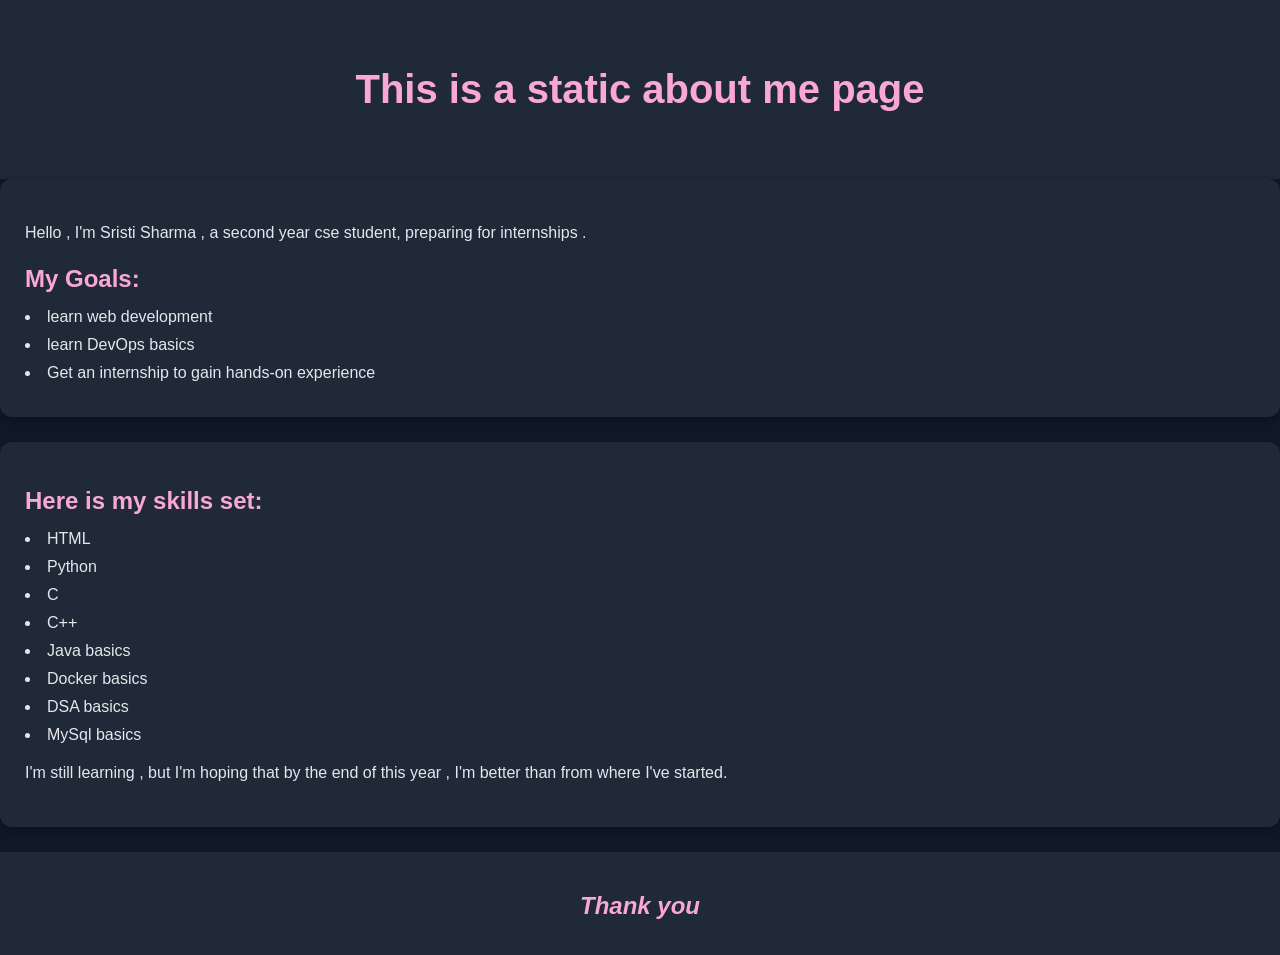
<file: index.html>
<html>
    <head>
        <title> About me </title> 
        <link rel="stylesheet" href="style.css">
    </head>
    <body>
        <header> 
        <h1>
            This is a static about me page
        </h1>
        </header>
        <section> 
            <p> Hello , I'm Sristi Sharma , a second year cse student, preparing for internships .</p>
        <h2>
            My Goals:
        </h2>
        <li> learn web development </li>
        <li> learn DevOps basics </li>
        <li>Get an internship to gain hands-on experience </li>
        
        </section> 
        <section>
        <h2>
            Here is my skills set:
        </h2>
        <li> HTML </li>
        <li> Python</li>
        <li> C </li>
        <li> C++ </li>
        <li> Java basics </li>
        <li> Docker basics </li>
        <li> DSA basics </li>
        <li> MySql basics </li>
        <p> I'm still learning , but I'm hoping that by the end of this year , I'm better than from where I've started. </p>
        </section>
        <footer>
            <h2> <i> Thank you </i></h2>
        </footer>
        
    </body>
</html>
</file>
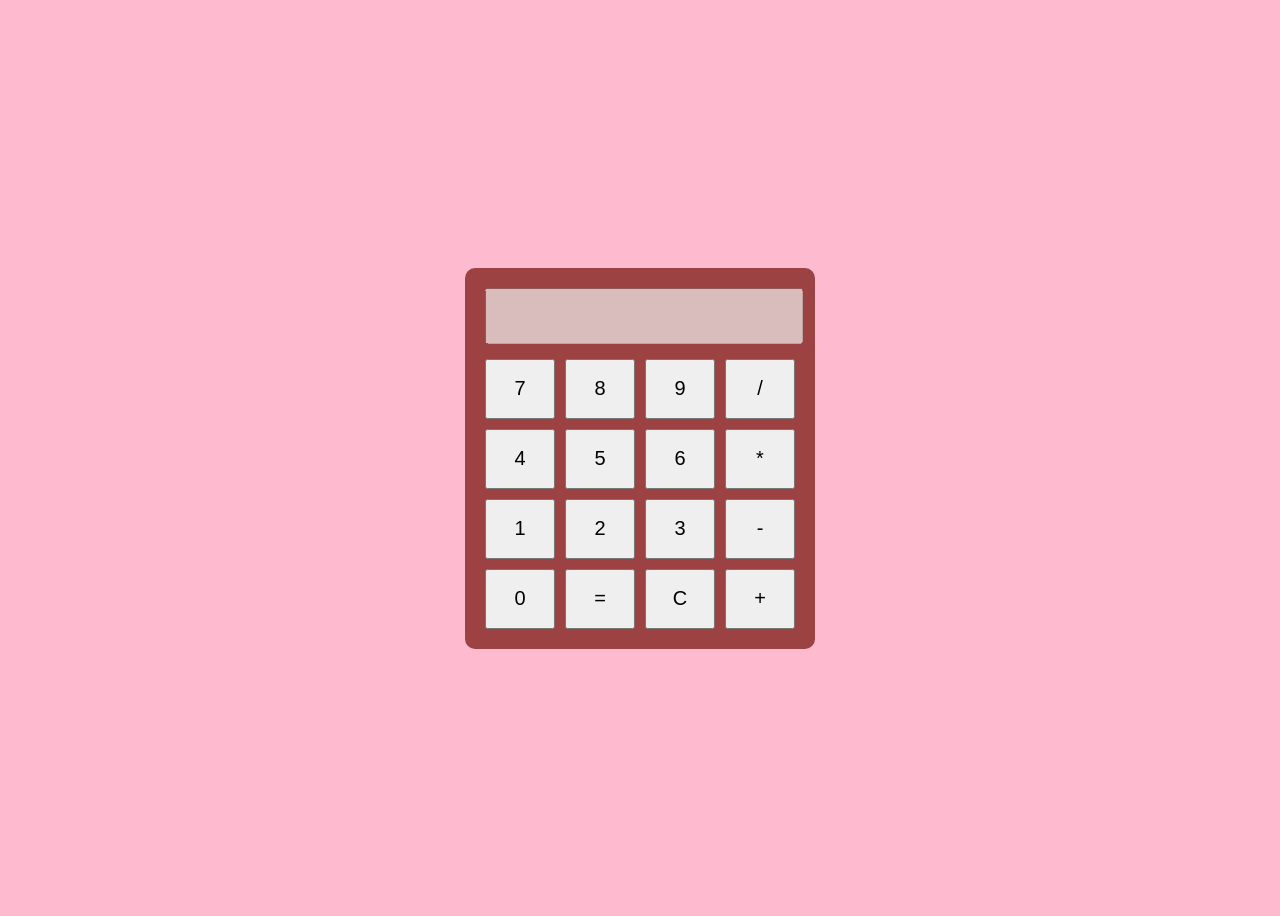
<file: calculator/index.html>
<!DOCTYPE html>
<html>
<head>
    <title>Calculator</title>
    <link rel="stylesheet" href="style.css">
</head>
<body>

<div class="calculator">

    <input type="text" id="display" disabled>

    <div class="buttons">

        <button onclick="appendValue('7')">7</button>
        <button onclick="appendValue('8')">8</button>
        <button onclick="appendValue('9')">9</button>
        <button onclick="appendValue('/')">/</button>

        <button onclick="appendValue('4')">4</button>
        <button onclick="appendValue('5')">5</button>
        <button onclick="appendValue('6')">6</button>
        <button onclick="appendValue('*')">*</button>

        <button onclick="appendValue('1')">1</button>
        <button onclick="appendValue('2')">2</button>
        <button onclick="appendValue('3')">3</button>
        <button onclick="appendValue('-')">-</button>

        <button onclick="appendValue('0')">0</button>
        <button onclick="calculate()">=</button>
        <button onclick="clearDisplay()">C</button>
        <button onclick="appendValue('+')">+</button>

    </div>

</div>

<script src="script.js"></script>

</body>
</html>
</file>
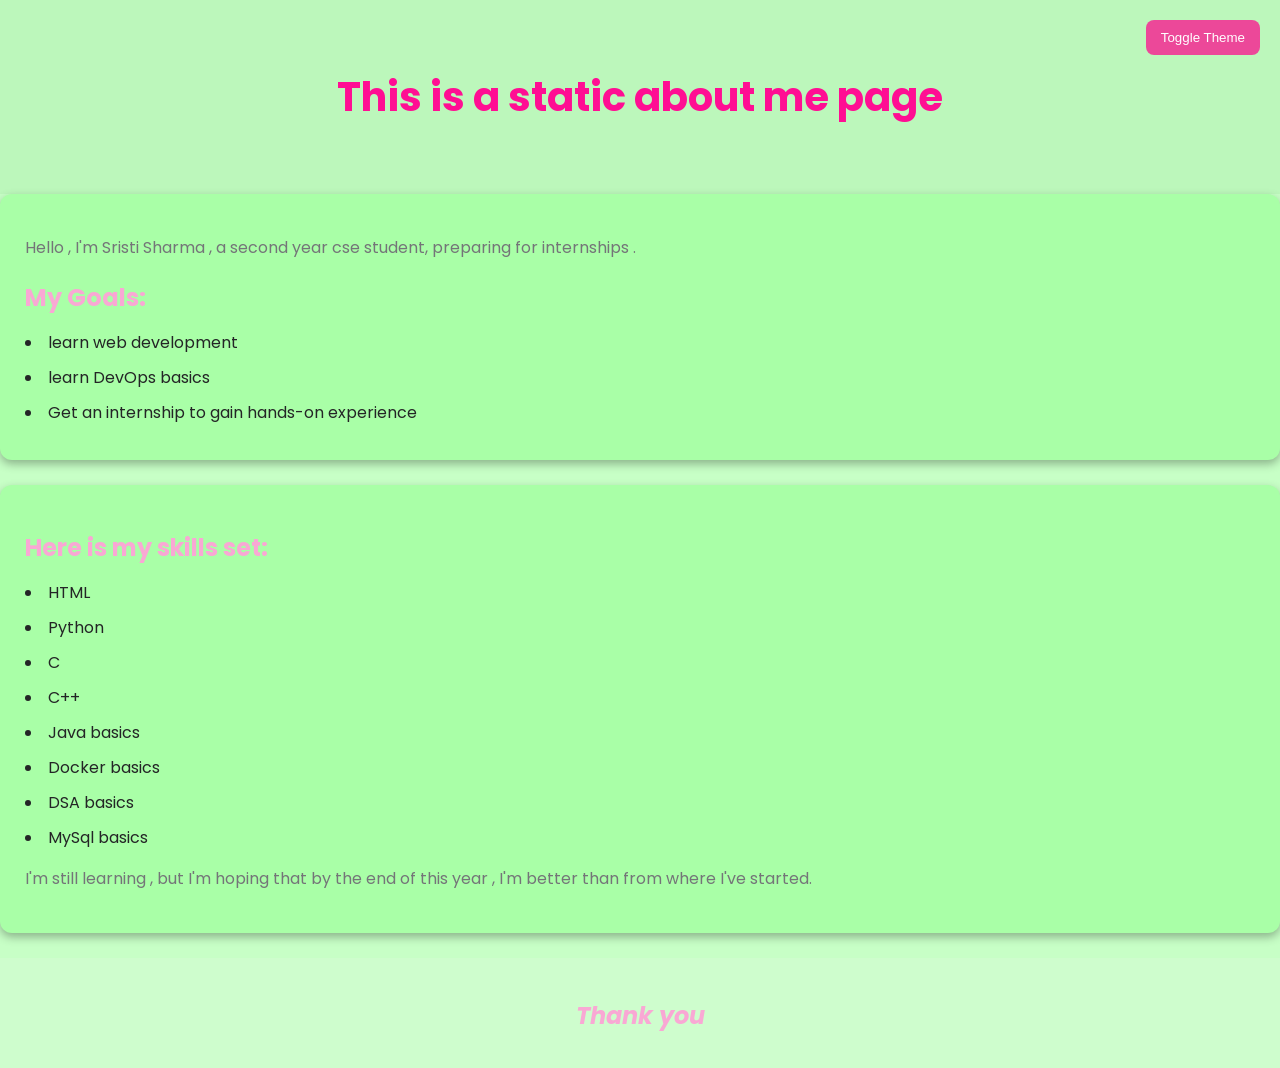
<file: portfolio/index.html>
<html>
    <head>
        <title> About me </title> 
        <link rel="stylesheet" href="style.css">
        <link href="https://fonts.googleapis.com/css2?family=Poppins:wght@400;500;600;700&display=swap" rel="stylesheet">
    </head>
    <body>
        <header> 
        <h1>
            This is a static about me page
        </h1>
        </header>
        <button id="themeBtn">Toggle Theme</button>
        <section> 
            <p> Hello , I'm Sristi Sharma , a second year cse student, preparing for internships .</p>
        <h2>
            My Goals:
        </h2>
        <li> learn web development </li>
        <li> learn DevOps basics </li>
        <li>Get an internship to gain hands-on experience </li>
        
        </section> 
        <section>
        <h2>
            Here is my skills set:
        </h2>
        <li> HTML </li>
        <li> Python</li>
        <li> C </li>
        <li> C++ </li>
        <li> Java basics </li>
        <li> Docker basics </li>
        <li> DSA basics </li>
        <li> MySql basics </li>
        <p> I'm still learning , but I'm hoping that by the end of this year , I'm better than from where I've started. </p>
        </section>
        <footer>
            <h2> <i> Thank you </i></h2>
        </footer>
        <script src="script.js"></script> 
    </body>
</html>
</file>
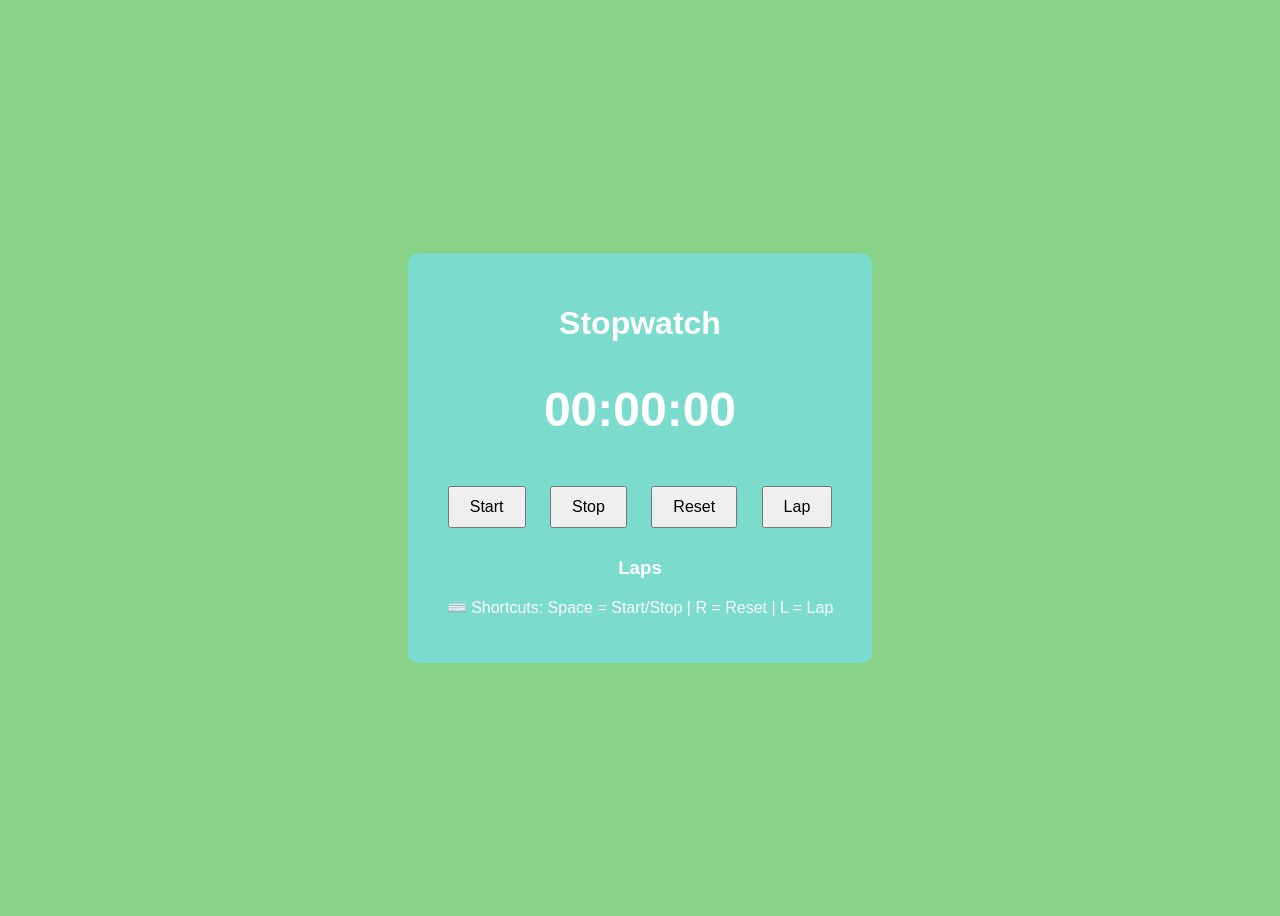
<file: stopwatch/index.html>
<!DOCTYPE html>
<html>
<head>
    <title>Stopwatch</title>
    <link rel="stylesheet" href="style.css">
</head>
<body>

<div class="container">

    <h1>Stopwatch</h1>

    <h2 id="display">00:00:00</h2>

    <button onclick="startTimer()">Start</button>
    <button onclick="stopTimer()">Stop</button>
    <button onclick="resetTimer()">Reset</button>
    <button onclick="recordLap()">Lap</button>

    <h3>Laps</h3>

    <ul id="lapList"></ul>

<p class="shortcuts">
    ⌨️ Shortcuts: Space = Start/Stop | R = Reset | L = Lap
</p>

</div>

<script src="script.js"></script>

</body>
</html>
</file>
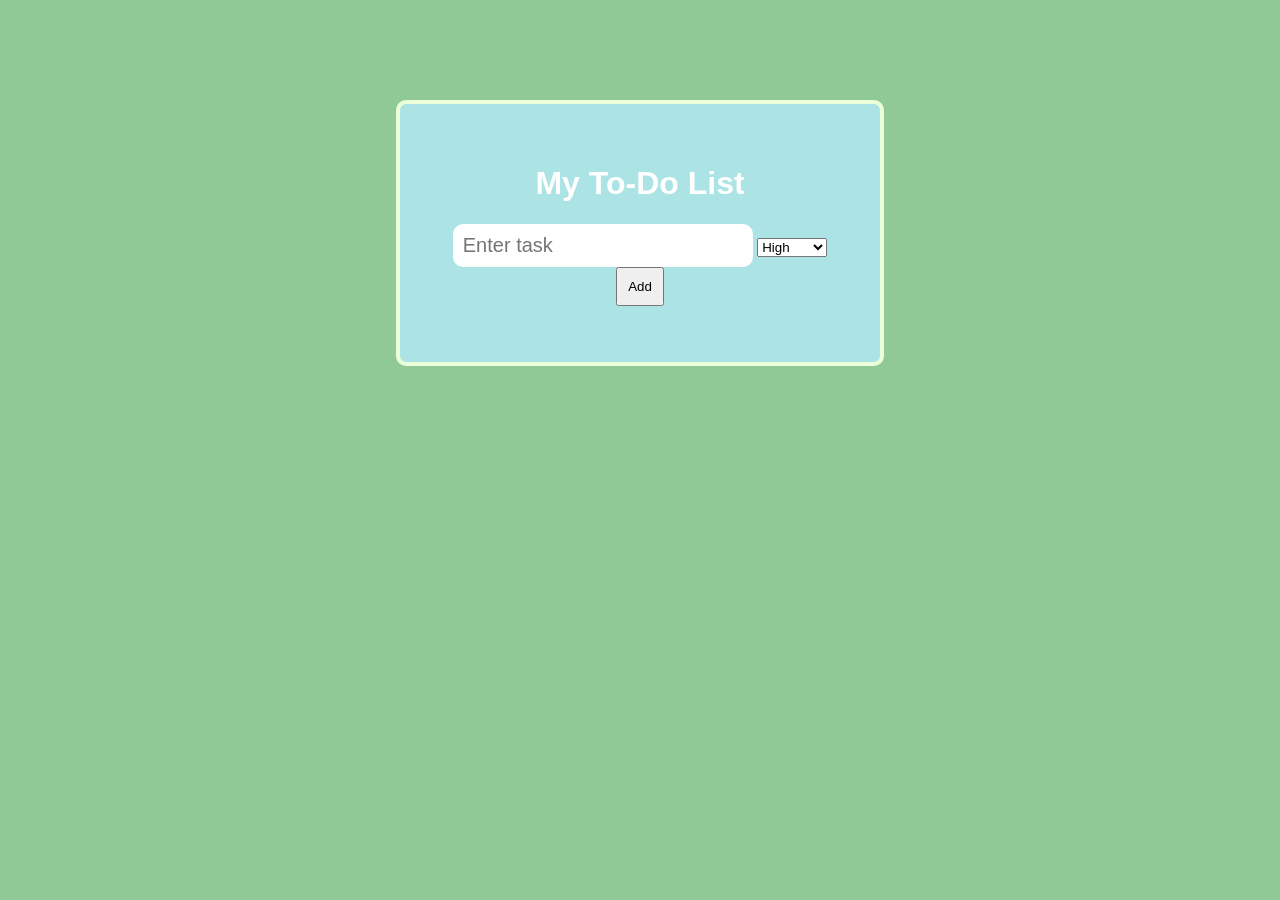
<file: to_do/index.html>
<!DOCTYPE html>
<html>
<head>
    <title>To-Do App</title>
    <link rel="stylesheet" href="style.css">
</head>
<body>

    <div class="container">
        <h1>My To-Do List</h1>

        <input type="text" id="taskInput" placeholder="Enter task">
        <select id="priority">
        <option value="high">High</option>
        <option value="medium">Medium</option>
        <option value="low">Low</option>
        </select>

        <button onclick="addTask()">Add</button>

        <ul id="taskList"></ul>
    </div>

    <script src="script.js"></script>

</body>
</html>
</file>
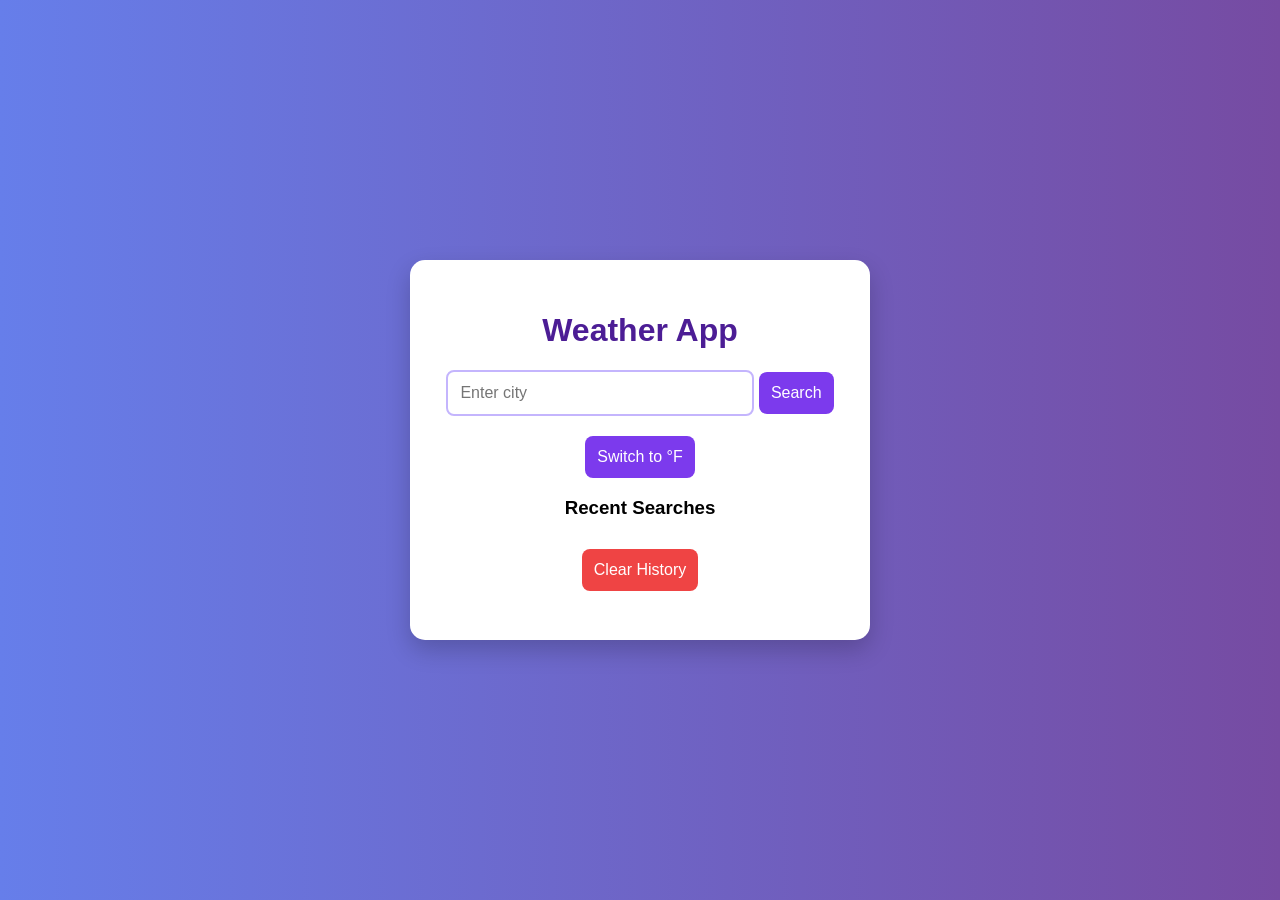
<file: weather_app/index.html>
<!DOCTYPE html>
<html>
<head>
    <title>Weather App</title>
    <link rel="stylesheet" href="style.css">
</head>
<body>

<div class="container">

    <h1>Weather App</h1>

    <input type="text" id="cityInput" placeholder="Enter city">

    <button onclick="getWeather()">Search</button>
    
    <div id="loading"></div>

    <div id="weatherResult"></div>
    
    <button id="unitToggle">
    Switch to °F
</button>

    <h3>Recent Searches</h>

    <ul id="searchHistory"></ul>
    <div id="weatherResult"></div>

    <ul id="searchHistory"></ul>
    
    <button id="clearHistoryBtn">
    Clear History
</button> 
</div>

<script src="script.js"></script>

</body>
</html>
</file>
<file: style.css>
body {
    font-family: Arial, sans-serif;
    background-color: #111827;
    margin: 0;
    padding: 0;
    color: white;
}

header {
    background-color: #1f2937;
    text-align: center;
    padding: 40px 20px;
}

header h1 {
    color: #f9a8d4;
    font-size: 40px;
}

main {
    max-width: 900px;
    margin: 30px auto;
    padding: 20px;
}

section {
    background-color: #1f2937;
    padding: 25px;
    margin-bottom: 25px;
    border-radius: 12px;
    box-shadow: 0 4px 10px rgba(0,0,0,0.3);
    transition: 0.3s;
}

section:hover {
    transform: translateY(-5px);
}

h2 {
    color: #f9a8d4;
    margin-bottom: 15px;
}

p {
    line-height: 1.6;
    color: #e5e7eb;
}

ul {
    padding-left: 20px;
}

li {
    margin-bottom: 10px;
    color: #e5e7eb;
}

footer {
    background-color: #1f2937;
    text-align: center;
    padding: 20px;
    color: #f9a8d4;
    margin-top: 20px;
}
nav {
    background-color: #1f2937;
    padding: 15px;
    text-align: center;
}

nav a {
    color: white;
    text-decoration: none;
    margin: 15px;
    font-size: 18px;
    font-weight: bold;
}

nav a:hover {
    color: #f9a8d4;
}

.btn {
    background-color: #f9a8d4;
    color: black;
    padding: 10px 18px;
    border-radius: 8px;
    text-decoration: none;
}
</file>
<file: calculator/style.css>
body{
    font-family: Arial;
    background-color: #febbd0;
    display: flex;
    justify-content: center;
    align-items: center;
    height: 100vh;
}

.calculator{
    background-color: #9d4242;
    padding: 20px;
    border-radius: 10px;
}

#display{
    width: 100%;
    height: 50px;
    margin-bottom: 15px;
    font-size: 24px;
}

.buttons{
    display: grid;
    grid-template-columns: repeat(4, 70px);
    gap: 10px;
}

button{
    height: 60px;
    font-size: 20px;
    cursor: pointer;
}
</file>
<file: portfolio/style.css>
body {
    font-family: 'Poppins', sans-serif;
    background-color: #c7ffc6;
    margin: 0;
    padding: 0;
    color: rgb(0, 0, 0);
}

header {
    background-color: #bcf7bb;
    text-align: center;
    padding: 40px 20px;
}

header h1 {
    color: #ff0e93;
    font-size: 40px;
}

main {
    max-width: 900px;
    margin: 30px auto;
    padding: 20px;
}

section {
    background-color: #a9ffa7;
    padding: 25px;
    margin-bottom: 25px;
    border-radius: 12px;
    box-shadow: 0 4px 10px rgba(0,0,0,0.3);
    transition: 0.3s;
}

section:hover {
    transform: translateY(-5px);
}

h2 {
    color: #f9a8d4;
    margin-bottom: 15px;
}

p {
    line-height: 1.6;
    color: #747578;
}

ul {
    padding-left: 20px;
}

li {
    margin-bottom: 10px;
    color: #242526;
}

footer {
    background-color: #cefdcd;
    text-align: center;
    padding: 20px;
    color: #f9a8d4;
    margin-top: 20px;
}
nav {
    background-color: #d0ffcf;
    padding: 15px;
    text-align: center;
}

nav a {
    color: rgb(0, 0, 0);
    text-decoration: none;
    margin: 15px;
    font-size: 18px;
    font-weight: bold;
}

nav a:hover {
    color: #f9a8d4;
}

.btn {
    background-color: #f9a8d4;
    color: black;
    padding: 10px 18px;
    border-radius: 8px;
    text-decoration: none;
}

.light-mode{
    background-color: #f3f4f6;
    color: #b5ff9e;
}

.light-mode section{
    background-color: white;
    color: #172032;
}

.light-mode p,
.light-mode li{
    color: #374151;
}

.light-mode nav{
    background-color: #d1d5db;
}

.light-mode header,
.light-mode footer{
    background-color: #d1d5db;
}

.light-mode h1,
.light-mode h2{
    color: #ec4899;
}

.light-mode button{
    background-color: #95e4e2;
    color: white;
    border: none;
    padding: 10px;
    border-radius: 5px;
}

#themeBtn{
    position: fixed;
    top: 20px;
    right: 20px;
    padding: 10px 15px;
    background-color: #ec4899;
    color: white;
    border: none;
    border-radius: 8px;
    cursor: pointer;
}
</file>
<file: stopwatch/style.css>
body{
    font-family: Arial;
    background-color: #89d389;
    color: white;
    display: flex;
    justify-content: center;
    align-items: center;
    height: 100vh;
}

.container{
    text-align: center;
    background-color: #7bdbcd;
    padding: 30px;
    border-radius: 10px;
}

button{
    padding: 10px 20px;
    margin: 10px;
    cursor: pointer;
    font-size: 16px;
}

h2{
    font-size: 48px;
} 

#lapList{
    list-style: none;
    padding: 0;
}

#lapList li{
    background-color: #589d72;
    margin: 5px;
    padding: 10px;
    border-radius: 5px;
    cursor: pointer;
}

#lapList li:hover{
    opacity: 0.8;
}
</file>
<file: to_do/style.css>
body{
    font-family: Arial;
    background-color: #90c896;
    color: white;
    display: flex;
    justify-content: center;
    margin-top: 100px;
}

.container{
    border: 4px solid rgb(235, 255, 217);   
    border-radius: 30px; 
    background-color: #b5edffc1;
    padding: 40px;
    border-radius: 10px;
    width: 400px;
    text-align: center;
}

input{
    width: 70%;
    padding: 10px;
    border-radius: 10px;
    border: none;
    font-size: 20px;
}

button{
    padding: 10px;
    cursor: pointer;
}

li{
    margin-top: 10px;
}

li{
    background-color: #141516;
    padding: 10px;
    margin-top: 10px;
    border-radius: 5px;
    display: flex;
    justify-content: space-between;
    align-items: center;
}

li button{
    background-color: crimson;
    color: rgb(33, 31, 31);
    border: none;
    padding: 5px 10px;
    border-radius: 5px;
}

.high{
    border-left: 5px solid red;
}

.medium{
    border-left: 5px solid orange;
}

.low{
    border-left: 5px solid green;
}
</file>
<file: weather_app/style.css>
body{
    font-family: Arial, sans-serif;
    background: linear-gradient(to right, #667eea, #764ba2);
    display: flex;
    justify-content: center;
    align-items: center;
    height: 100vh;
    margin: 0;
}

.container{
    background: white;
    padding: 30px;
    border-radius: 15px;
    width: 400px;
    text-align: center;

    box-shadow: 0 10px 25px rgba(0,0,0,0.2);
}

h1{
    color: #4c1d95;
}

input{
    padding: 12px;
    width: 70%;
    border: 2px solid #c4b5fd;
    border-radius: 8px;
    font-size: 16px;
}

button{
    padding: 12px;
    border: none;
    background-color: #7c3aed;
    color: white;
    border-radius: 8px;
    cursor: pointer;
    font-size: 16px;
}

button:hover{
    background-color: #6d28d9;
}

#weatherResult{
    margin-top: 20px;
    color: #111827;
}

#loading{
    margin-top: 10px;
    color: #4c1d95;
    font-weight: bold;
}

#searchHistory{
    list-style: none;
    padding: 0;
}

#searchHistory li{
    background-color: #f3f4f6;
    margin: 5px 0;
    padding: 8px;
    border-radius: 5px;
    cursor: pointer;
} 

#clearHistoryBtn{
    margin-top: 10px;
    background-color: #ef4444;
}

#clearHistoryBtn:hover{
    background-color: #dc2626;
}
</file>
